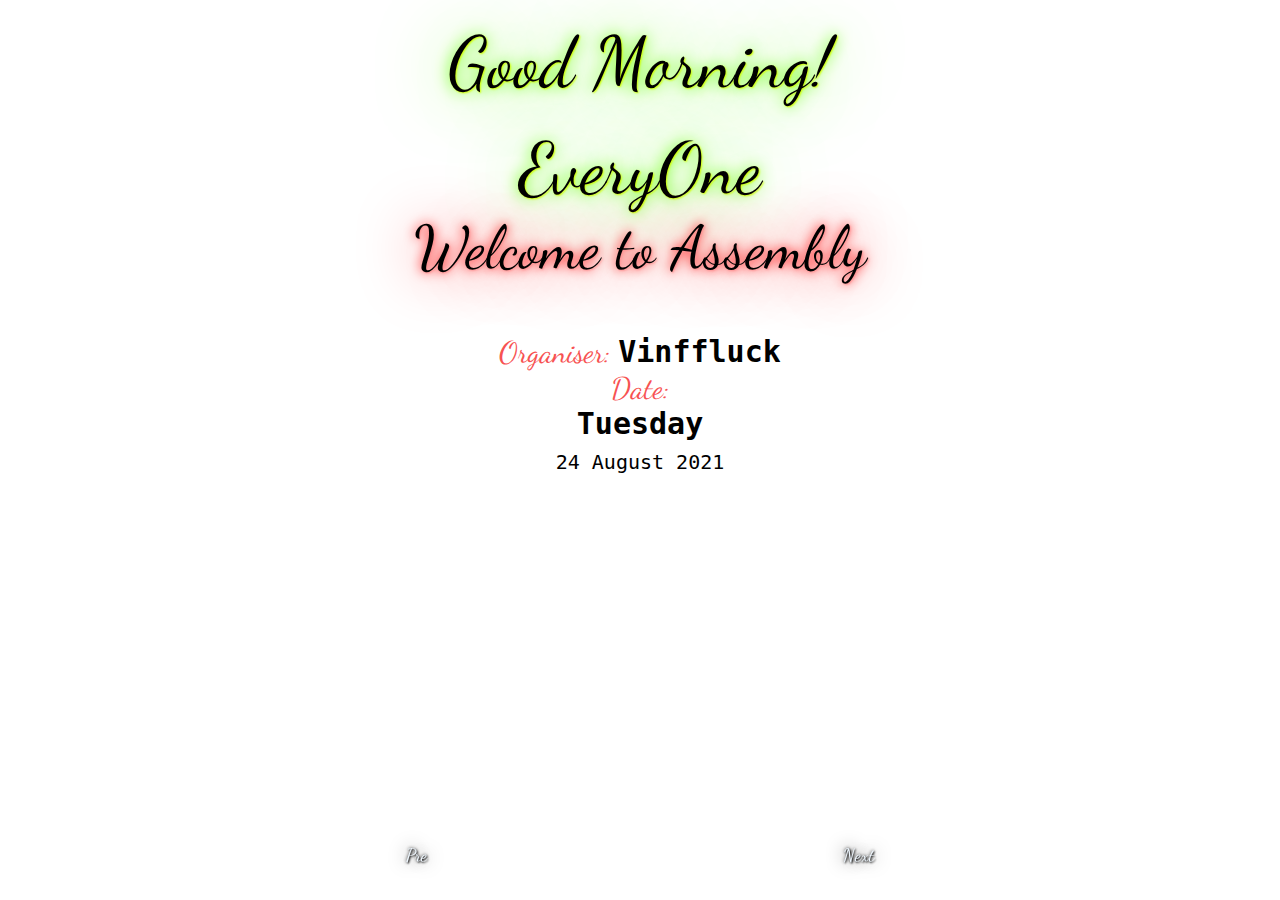
<file: assembly/index.html>
<!DOCTYPE html>
<html lang="en">
  <head>
    <meta charset="UTF-8" />
    <meta http-equiv="X-UA-Compatible" content="IE=edge" />
    <meta name="viewport" content="width=device-width, initial-scale=1.0" />
    <link rel="stylesheet" href="./style.css" />
    <title>Assembly_By~MeshachDev</title>
  </head>
  <body>
    <section>
      <p class="main-1">Good Morning!</p>
      <p class="main-1">EveryOne</p>
      <p class="main">Welcome to Assembly</p>
      <p></p>
      <p class="int">
        Organiser:
        <code style="font-size: 30px; font-weight: bold">Vinffluck</code> <br />
        Date:<code
          ><h1 style="font-size: 30px">Tuesday</h1>
          <br /><code style="font-size: 20px">24 August 2021</code></code
        >
      </p>
    </section>
    <footer class="footer">
      <a href="main.html" class="previous">Pre</a>
      <a href="./prayer.html" class="next">Next</a>
    </footer>
  </body>
</html>
</file>
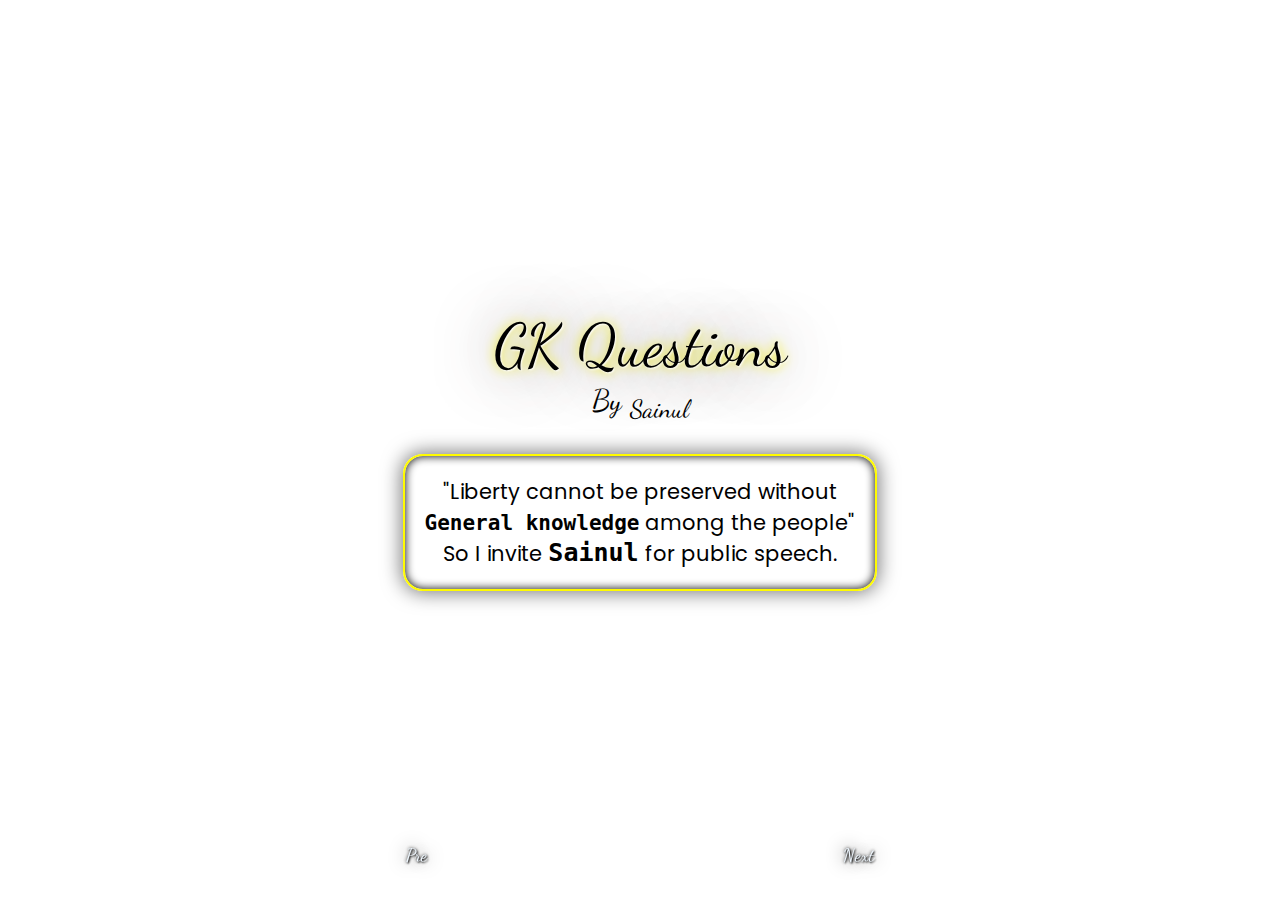
<file: assembly/Gk_q.html>
<!DOCTYPE html>
<html lang="en">
<head>
    <meta charset="UTF-8">
    <meta http-equiv="X-UA-Compatible" content="IE=edge">
    <meta name="viewport" content="width=device-width, initial-scale=1.0">
     <link rel="stylesheet" href="./style.css">
    <title>Gk</title>
</head>
<body style="justify-content: center;">
    <p class="serp-mtxttn2">GK Questions</p>
    <p class="serp-mtxt1">By <sub>Sainul</sub></p>
    <div class="prayer-main" style="margin-top: 30px;border: 2px solid rgb(255, 251, 0);">
        <p class="p-txt">
       "Liberty cannot be preserved without <br><code style="font-weight: 900;">General knowledge</code> among the people"<br>
         So I invite <code style="font-size: 25px; font-weight: bold;">Sainul</code> for public speech.
        </p>
      </div>
    <footer>
    <a href="./history.html" class="previous">Pre</a>
    <a href="./Motivational.html" class="next">Next</a>
</footer>
</body>
</html>
</file>
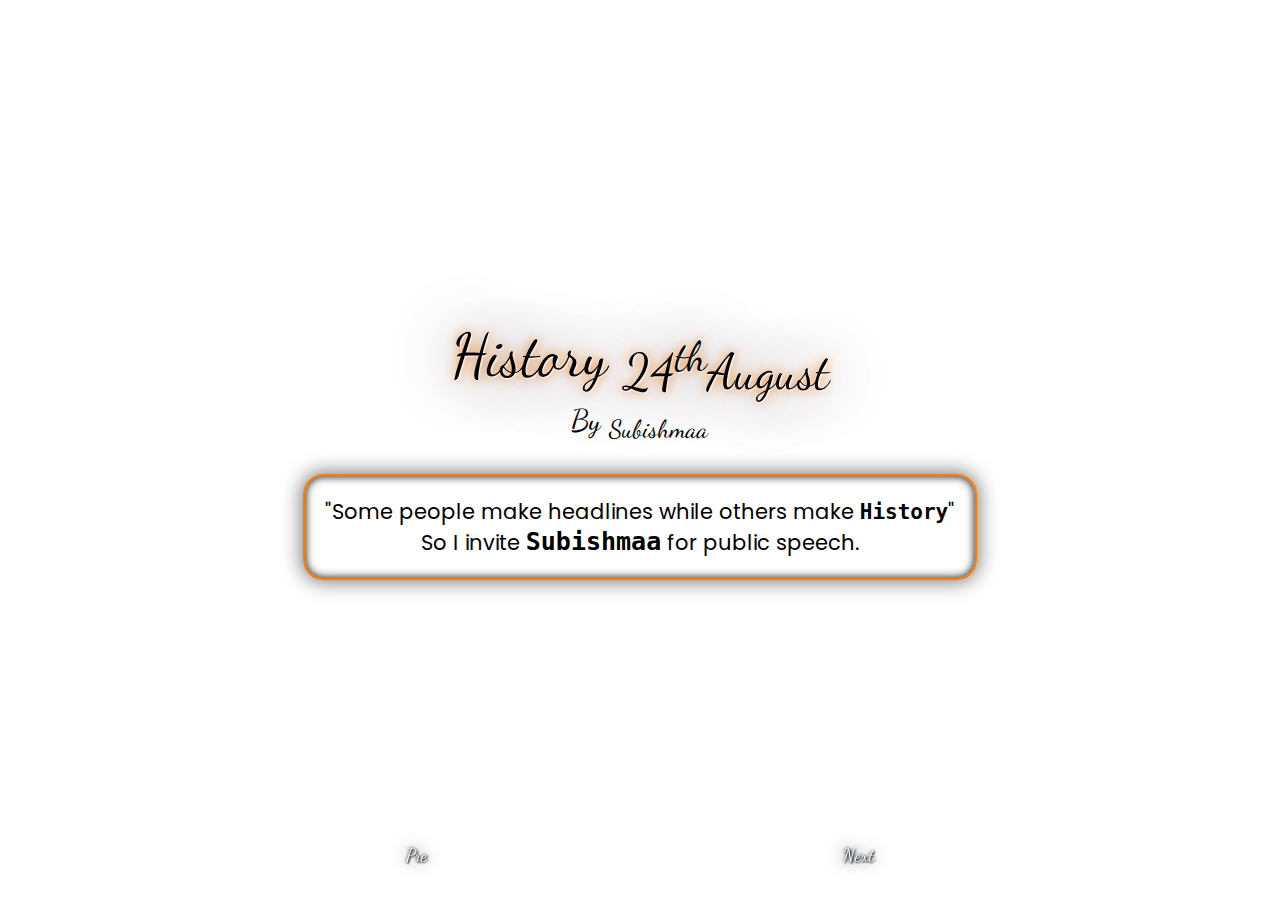
<file: assembly/history.html>
<!DOCTYPE html>
<html lang="en">
<head>
    <meta charset="UTF-8">
    <meta http-equiv="X-UA-Compatible" content="IE=edge">
    <meta name="viewport" content="width=device-width, initial-scale=1.0">
    <link rel="stylesheet" href="./style.css">
    <title>history</title>
</head>
<body style="justify-content: center;">
    <p class="serp-mtxttn1">History <sub>24<sup>th</sup>August</sub></p>
    <p class="serp-mtxt1">By <sub>Subishmaa</sub></p>
    <div class="prayer-main" style="margin-top: 30px;border: 2px solid rgb(255, 123, 0);">
        <p class="p-txt">
        "Some people make headlines while others make <code style="font-weight: 900;">History</code>"<br>
         So I invite <code style="font-size: 25px; font-weight: bold;">Subishmaa</code> for public speech.
        </p>
      </div>
    <footer> 
    <a href="./News.html" class="previous">Pre</a>
    <a href="./Gk_q.html" class="next">Next</a>
</footer>
</body>
</html>
</file>
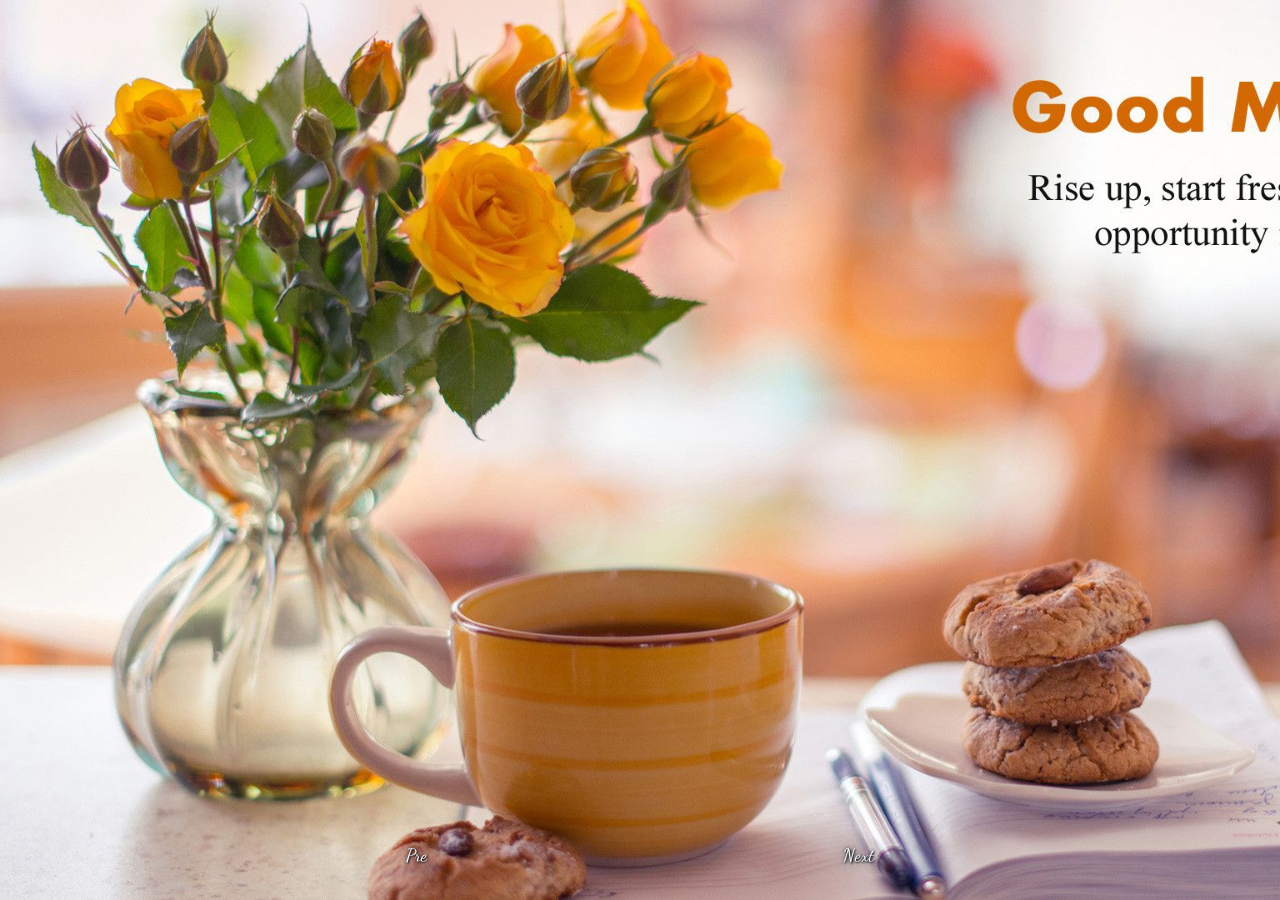
<file: assembly/main.html>
<!DOCTYPE html>
<html lang="en">
<head>
    <meta charset="UTF-8">
    <meta http-equiv="X-UA-Compatible" content="IE=edge">
    <link rel="stylesheet" href="./style.css">
    <meta name="viewport" content="width=device-width, initial-scale=1.0">
    <title>Assembly_MAIN_By~MeshachDev</title>
</head>
<body style="justify-content: center;" class="main-bg">
    <!-- <p class="main">Hello!</p> -->
    <footer>
    <a href="#" class="previous">Pre</a>
    <a href="./index.html" class="next">Next</a>
</footer>
</body>
</html>
</file>
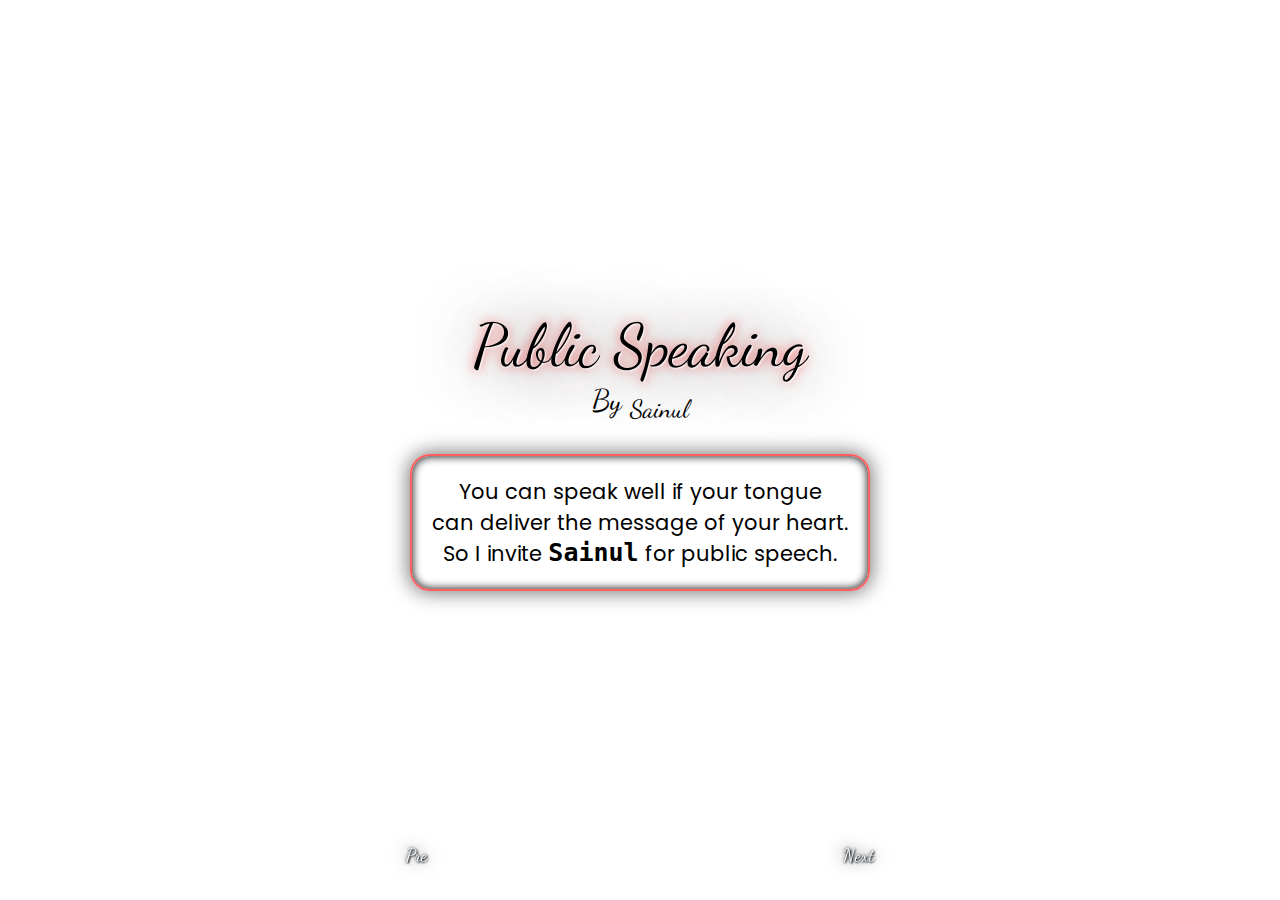
<file: assembly/Motivational.html>
<!DOCTYPE html>
<html lang="en">
<head>
    <meta charset="UTF-8">
    <meta http-equiv="X-UA-Compatible" content="IE=edge">
    <meta name="viewport" content="width=device-width, initial-scale=1.0">
    <link rel="stylesheet" href="./style.css">
    <title>Motivational</title>
</head>
<body style="justify-content: center;">
    <p class="serp-mtxttn3">Public Speaking</p>
    <p class="serp-mtxt1">By <sub>Sainul</sub></p>
    <div class="prayer-main" style="margin-top: 30px;border: 2px solid rgb(255, 95, 95) ; ">
        <p class="p-txt">
         You can speak well if your tongue <br>can deliver the message of your heart.<br>
         So I invite <code style="font-size: 25px; font-weight: bold;">Sainul</code> for public speech.
        </p>
      </div>
<footer>
    <a href="./Gk_q.html" class="previous">Pre</a>
    <a href="./thank.html" class="next">Next</a>
</footer>
</body>
</html>
</file>
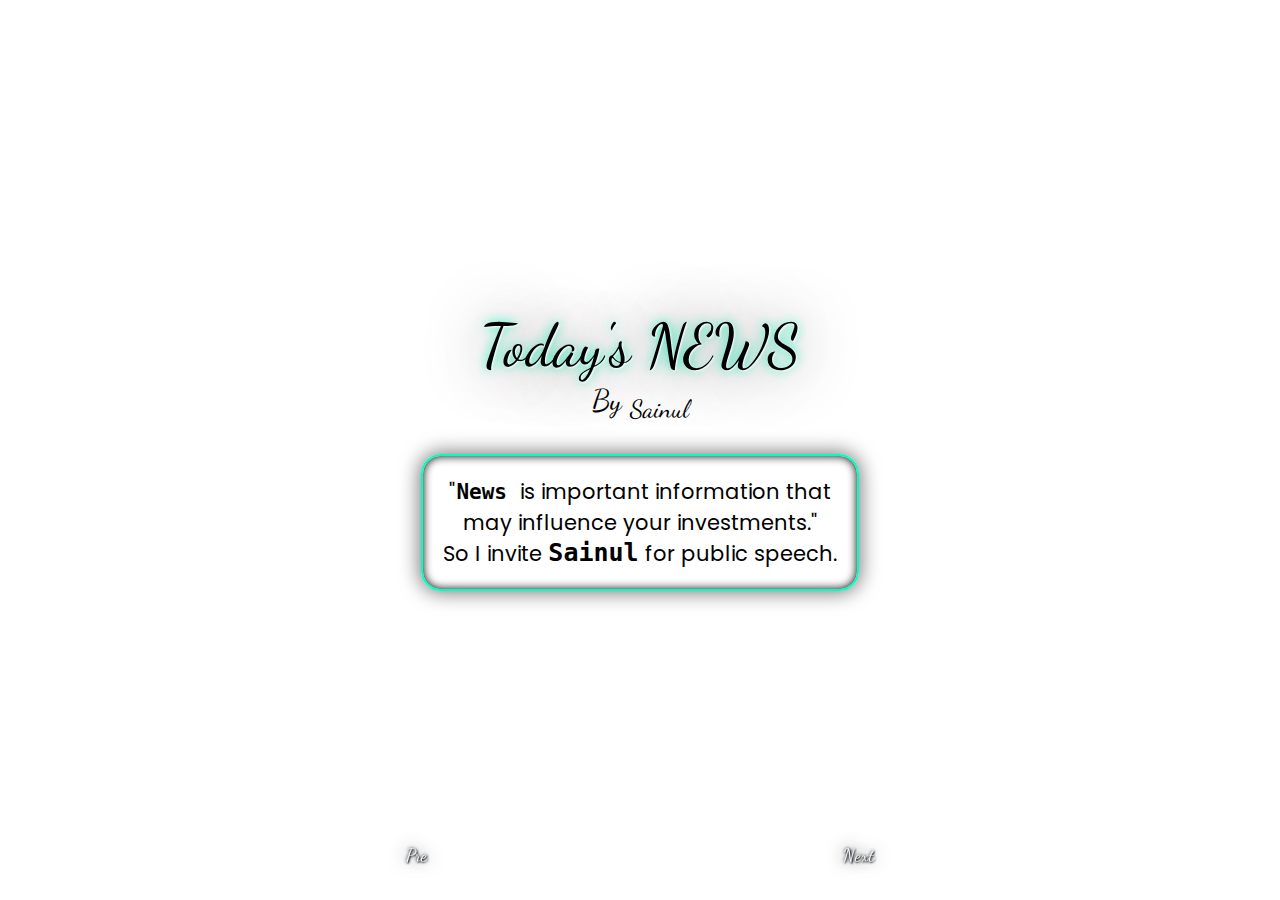
<file: assembly/News.html>
<!DOCTYPE html>
<html lang="en">
<head>
    <meta charset="UTF-8">
    <meta http-equiv="X-UA-Compatible" content="IE=edge">
    <meta name="viewport" content="width=device-width, initial-scale=1.0">
    <link rel="stylesheet" href="./style.css">
    <title>Document</title>
</head>
<body style="justify-content: center;">
    <p class="serp-mtxttn">Today's NEWS</p>
    <p class="serp-mtxt1">By <sub>Sainul</sub></p>
    <div class="prayer-main" style="margin-top: 30px;border: 2px solid rgb(0, 255, 191);">
        <p class="p-txt">
        "<code style="font-weight: 900;">News </code>is important information that <br>may influence your investments."<br>
         So I invite <code style="font-size: 25px; font-weight: bold;">Sainul</code> for public speech.
        </p>
      </div>
    <footer>
    <a href="./porul.html" class="previous">Pre</a>
    <a href="./history.html" class="next">Next</a>
</footer>
</body>
</html>
</file>
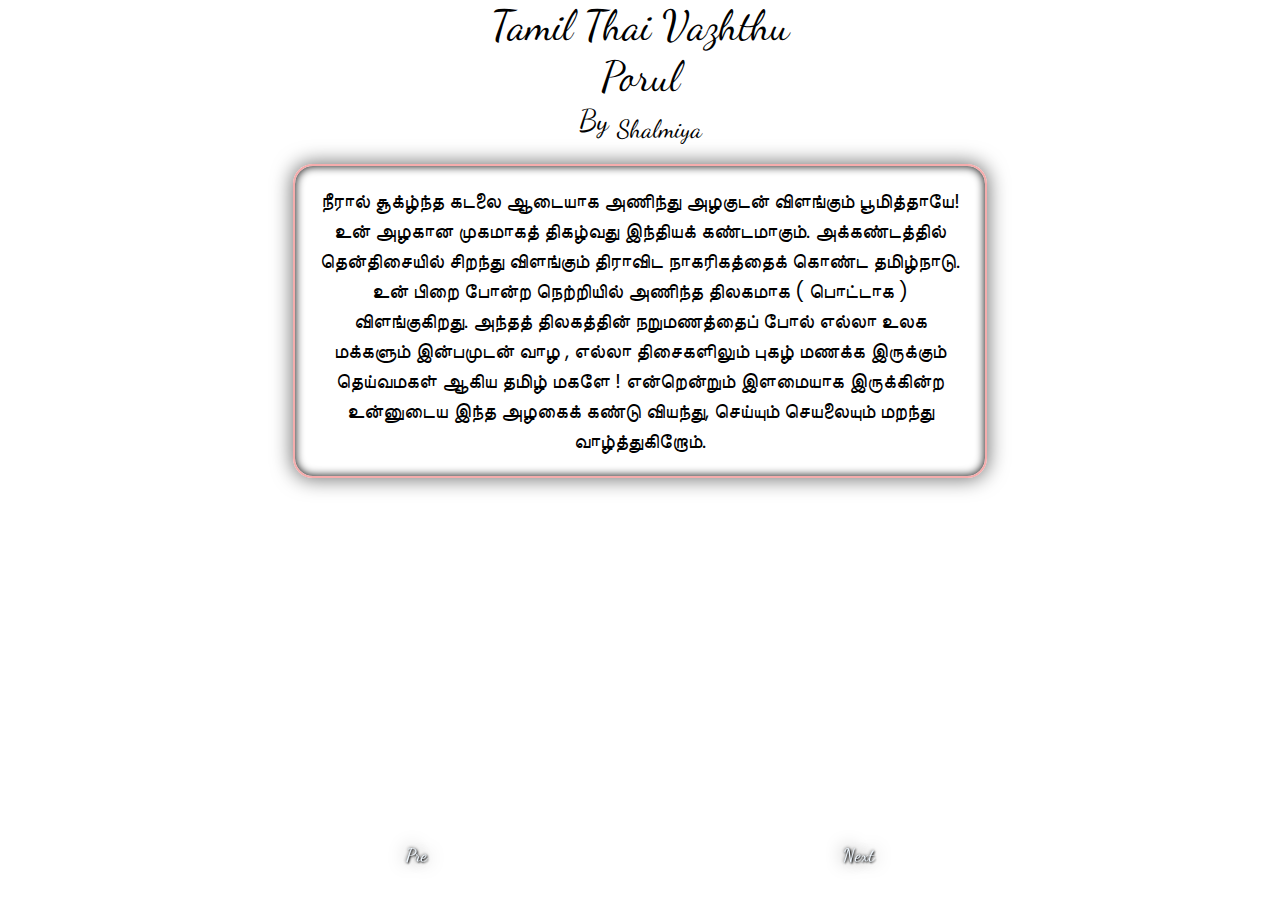
<file: assembly/porul.html>
<!DOCTYPE html>
<html lang="en">
  <head>
    <meta charset="UTF-8" />
    <meta http-equiv="X-UA-Compatible" content="IE=edge" />
    <meta name="viewport" content="width=device-width, initial-scale=1.0" />
    <link rel="stylesheet" href="./style.css" />
    <title>porul</title>
  </head>
  <body>
    <section>
      <p class="serp-mtxt12">
        Tamil Thai Vazhthu <br />
        Porul
      </p>
      <p class="serp-mtxt1">By <sub>Shalmiya</sub></p>
      <div class="prayer-main">
        <p class="p-txt12" style="font-size: 20px;">
          நீரால் சூக்ழ்ந்த கடலை ஆடையாக அணிந்து அழகுடன் விளங்கும் பூமித்தாயே! உன்
          அழகான முகமாகத் திகழ்வது இந்தியக் கண்டமாகும். அக்கண்டத்தில்
          தென்திசையில் சிறந்து விளங்கும் திராவிட நாகரிகத்தைக் கொண்ட தமிழ்நாடு.
          உன் பிறை போன்ற நெற்றியில் அணிந்த திலகமாக ( பொட்டாக ) விளங்குகிறது.
          அந்தத் திலகத்தின் நறுமணத்தைப் போல் எல்லா உலக மக்களும் இன்பமுடன் வாழ ,
          எல்லா திசைகளிலும் புகழ் மணக்க இருக்கும் தெய்வமகள் ஆகிய தமிழ் மகளே !
          என்றென்றும் இளமையாக இருக்கின்ற உன்னுடைய இந்த அழகைக் கண்டு வியந்து,
          செய்யும் செயலையும் மறந்து வாழ்த்துகிறோம்.
        </p>
      </div>
    </section>
    <footer>
      <a href="./althu.html" class="previous">Pre</a>
      <a href="./News.html" class="next">Next</a>
    </footer>
  </body>
</html>
</file>
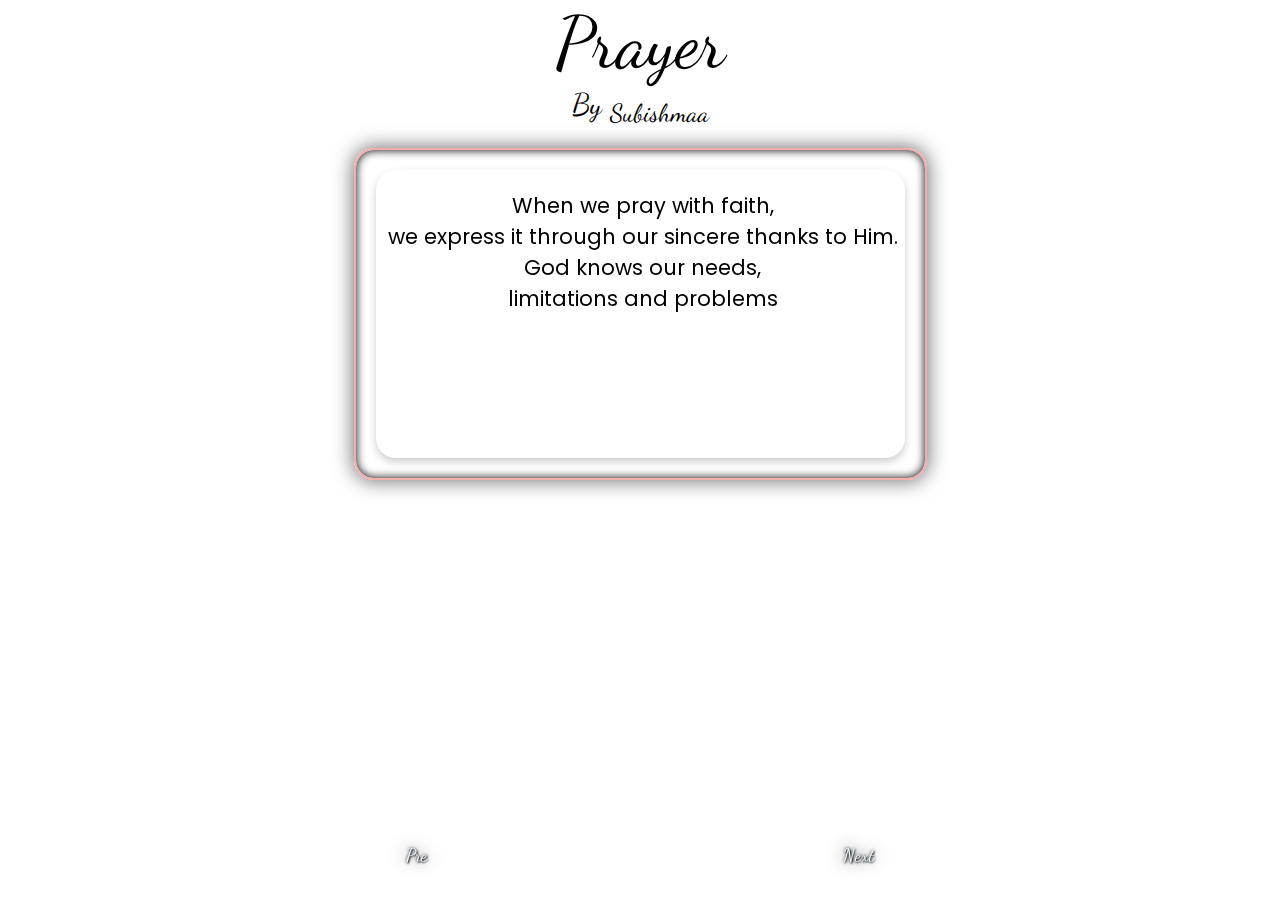
<file: assembly/prayer.html>
<!DOCTYPE html>
<html lang="en">
  <head>
    <meta charset="UTF-8" />
    <meta http-equiv="X-UA-Compatible" content="IE=edge" />
    <meta name="viewport" content="width=device-width, initial-scale=1.0" />
    <link rel="stylesheet" href="./style.css" />
    <title>Prayer</title>
  </head>
  <body>
    <section>
      <p class="prayer-main-txt">Prayer</p>
      <p class="serp-mtxt1">By <sub>Subishmaa</sub></p>

      <div class="prayer-main">
        <div class="prayer-main-inner">
          <div class="prayer-main-front">
            <p class="p-txt">
              When we pray with faith,<br />
              we express it through our sincere thanks to Him.<br />
              God knows our needs, <br />limitations and problems
            </p>
          </div>
          <div class="prayer-main-back">
            <p class="p-txt">
              O God,our wisdom and strength,<br />
              Help us enrich our knowledge,<br />
              Bring out our hidden skills,<br />
              Keep us healthy,happy,active and safe. <br />
              Instil equitable values in our minds, <br />
              Lead us in the right path, <br />
              And assist us to succed in achieving our goal,<br />
              May God bless us in all walks of life.
            </p>
          </div>
        </div>
      </div>
    </section>
    <footer>
      <a href="./index.html" class="previous">Pre</a>
      <a href="./serenity_prayer.html" class="next">Next</a>
    </footer>
  </body>
</html>
</file>
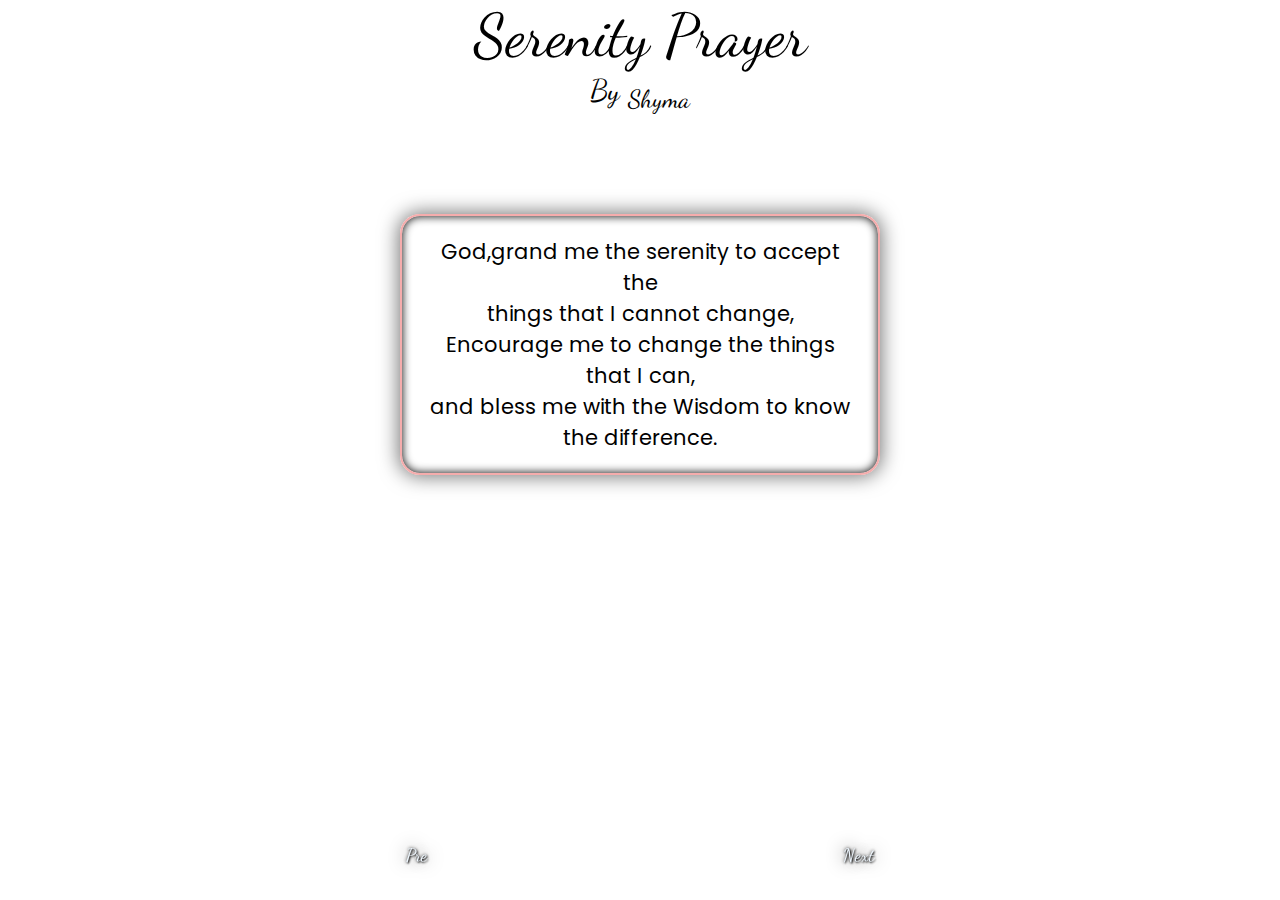
<file: assembly/serenity_prayer.html>
<!DOCTYPE html>
<html lang="en">
  <head>
    <meta charset="UTF-8" />
    <meta http-equiv="X-UA-Compatible" content="IE=edge" />
    <meta name="viewport" content="width=device-width, initial-scale=1.0" />
    <link rel="stylesheet" href="./style.css" />
    <title>Document</title>
  </head>
  <body>
    <section>
    <p class="serp-mtxt">Serenity Prayer</p>
    <p class="serp-mtxt1">By <sub>Shyma</sub></p>
    <div class="prayer-main" style="margin-top: 100px; width: 480px">
      <p class="p-txt">
        God,grand me the serenity to accept the <br />
        things that I cannot change,<br />
        Encourage me to change the things that I can,<br />
        and bless me with the Wisdom to know the difference.
      </p>
    </div>
  </section>
    <footer>
      <a href="./prayer.html" class="previous">Pre</a>
      <a href="./althu.html" class="next">Next</a>
    </footer>
  </body>
</html>
</file>
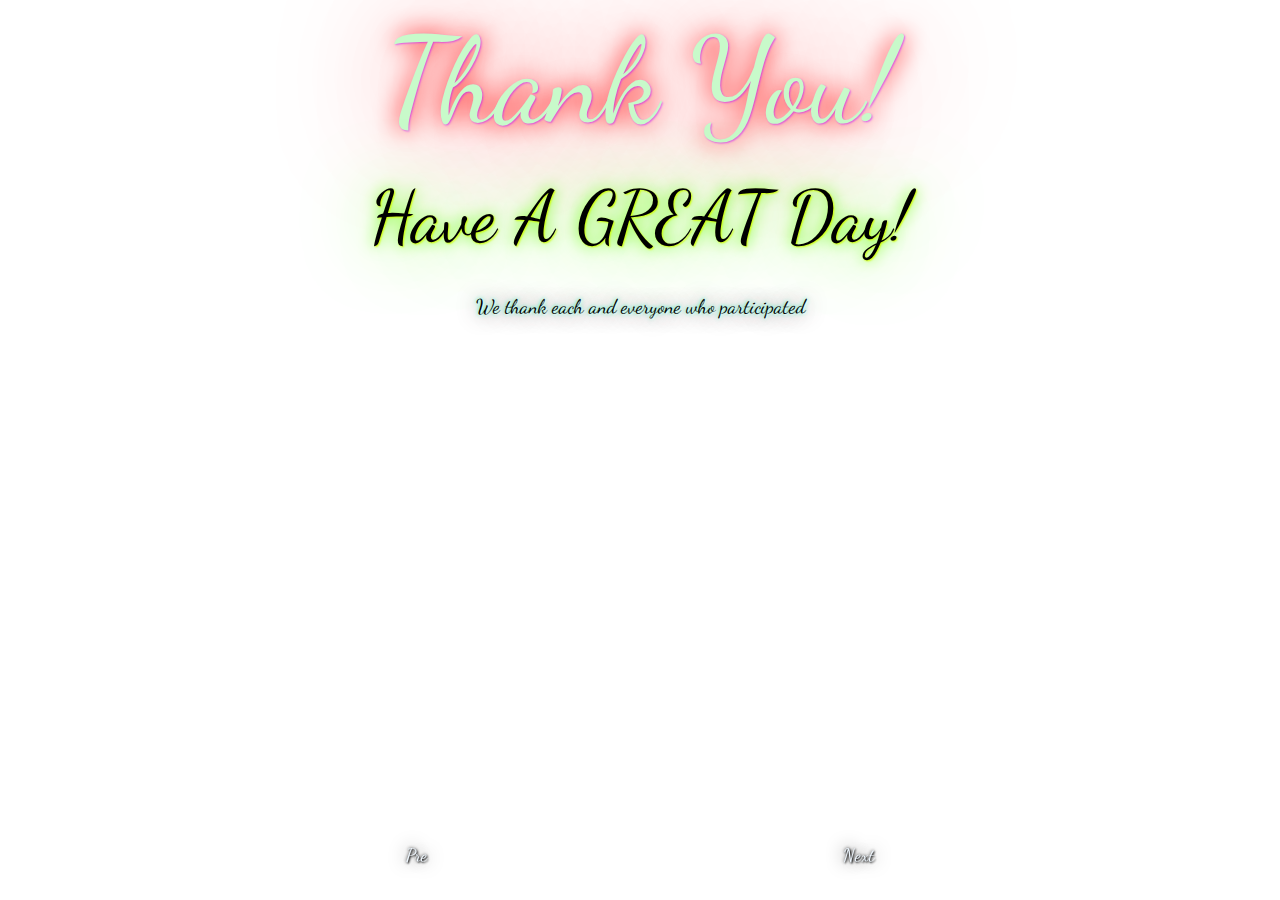
<file: assembly/thank.html>
<!DOCTYPE html>
<html lang="en">
<head>
    <meta charset="UTF-8">
    <meta http-equiv="X-UA-Compatible" content="IE=edge">
   
    <meta name="viewport" content="width=device-width, initial-scale=1.0">
   <link rel="stylesheet" href="./style.css">
    <title>Thank you!</title>
</head>
<body>
    <p class="main-2">Thank You!
        <p class="main-1">Have A GREAT Day!<p></p>
        <code class="spl" style="font-size: 20px; margin-top: 35px; font-family: dfnt; ">
            We thank each and everyone who participated</code>
        <!-- <code>Developed By,Meshach Dev</code>
        <code>Powered By SofTBox</code> -->
    <footer>
        <a href="./Motivational.html" class="previous">Pre</a>
        <a href="./index.html" class="next">Next</a>
    </footer>

</body>
</html>
</file>
<file: assembly/style.css>
@font-face {
  font-family: dfnt;
  src: url(./assets/DancingScript-VariableFont_wght.ttf);
}

@font-face {
  font-family: cfnt;
  src: url(./assets/Poppins-Regular.ttf);
}

* {
  margin: 0;
  padding: 0;
}

html,
body {
  font-family: dfnt;
  text-align: center;
  font-size: 6px;
  background-color: rgb(255, 255, 255);
  display: flex;
  justify-content: flex-start;
  align-items: center;
  flex-wrap: wrap;
  min-height: 100vh;
  flex-direction: column;
}

.main {
  font-family: dfnt;
  font-size: 10rem;
  font-weight: lighter;
  text-shadow: 1px 1px 2px rgb(255, 125, 116);
  animation: text 1s 1;
  text-shadow: 1px 1px 2px rgb(255, 147, 147), 0 0 1em rgb(255, 0, 0),
    0 0 0.2em rgb(255, 0, 0);
}

.main-1 {
  font-family: dfnt;
  font-size: 12rem;
  font-weight: lighter;
  text-shadow: 1px 1px 2px rgb(179, 255, 0);
  justify-content: center;
  margin-top: 20px;
  animation: text 1.5s 1;
}

.prayer-main {
  position: relative;
  margin-top: 20px;
  text-align: center;
  width: fit-content;
  border-radius: 20px;
  height: max-content;
  box-sizing: border-box;
  padding: 20px 20px;
  border: 2px solid rgb(245, 172, 172);
  animation:ease-in main 1s 1;
  box-shadow: inset 0 0 10px black, 0 0 20px 0.2px rgba(0, 0, 0, 0.564);
}

.prayer-main1 {
  position: relative;
  margin-top: 50px;
  text-align: center;
  width: 50vw;
  background-color: rgb(255, 255, 255);
  border-radius: 20px;
  box-sizing: border-box;
  border: 2px solid rgb(245, 172, 172);
  box-shadow: inset 0 0 10px black, 0 0 10px 2px rgb(0, 0, 0);
}

footer {
  display: flex;
  position: fixed;
  bottom: 0px;
  left: 0px;
  justify-content: space-evenly;
  align-items: center;
  height: 10vh;
  width: 100vw;

}

a {
  position: relative;
  text-decoration: none;
  color: aliceblue;
  font-size: 3rem;
  margin: 0px 10px;
  text-shadow: 1px 1px 2px rgb(0, 0, 0), 0 0 1em rgb(0, 0, 0), 0 0 0.2em rgb(0, 0, 0);
}

a:hover {
  text-shadow: 1px 1px 2px rgb(0, 0, 0), 0 0 1em rgb(2, 45, 85), 0 0 0.2em rgb(119, 0, 255);
}

.prayer-main-txt {
  font-size: 12rem;
  animation: text3 1.5s 1;
}

.p-txt {
  font-size: 3.5rem;
  font-family: cfnt;
  font-weight: 300;
}

.p-txt:hover {
  text-shadow: 1px 1px 2px rgb(212, 206, 206), 0 0 1em rgb(82, 81, 81),
    0 0 0.2em rgb(187, 180, 180);
}

.serp-mtxt {
  font-size: 10rem;
  animation: text3 1.5s 1;
}

.serp-mtxt1 {
  font-size: 5rem;
  animation: name 2s 1;
}

.main-2 {
  color: rgb(200, 250, 202);
  font-family: dfnt;
  font-size: 20rem;
  font-weight: lighter;
  margin-top: 10px;
  margin-bottom: 0px;
  text-shadow: 1px 1px 2px rgba(195, 0, 255, 0.541), 0 0 1em rgb(255, 0, 0),
    0 0 0.2em rgb(255, 0, 0);
    animation: names 0.5s 1;
}

.main-1 {
  text-shadow: 1px 1px 2px rgb(208, 255, 0), 0 0 1em rgb(102, 255, 0),
    0 0 0.2em rgb(103, 255, 2);
}

.serp-mtxtt {
  font-size: 6rem;
  animation: text3 1.5s 1;
}

.serp-mtxt12 {
  font-size: 7rem;
  animation: text3 1.5s 1;
}

.serp-mtxttn {

  font-size: 10rem;
  animation: text3 1.5s 1;
  text-shadow: 1px 1px 2px rgb(255, 255, 255), 0 0 1em rgb(71, 52, 52),
    0 0 0.2em rgb(0, 255, 191);
}

.serp-mtxttn1 {
  font-size: 10rem;
  animation: text3 1.5s 1;
  text-shadow: 1px 1px 2px rgb(255, 255, 255), 0 0 1em rgb(71, 52, 52),
    0 0 0.2em rgb(255, 123, 0);
}

.serp-mtxttn2 {
  font-size: 10rem;
  animation: text3 1.5s 1;
  text-shadow: 1px 1px 2px rgb(255, 255, 255), 0 0 1em rgb(71, 52, 52),
    0 0 0.2em rgb(255, 251, 0);
}

.serp-mtxttn3 {
  font-size: 10rem;
  animation: text3 1.5s 1;
  text-shadow: 1px 1px 2px rgb(255, 255, 255), 0 0 1em rgb(71, 52, 52),
    0 0 0.2em rgb(255, 95, 95);
}

.serp-mtxttn4 {
  font-size: 10rem;
  text-shadow: 1px 1px 2px rgb(255, 255, 255), 0 0 1em rgb(71, 52, 52),
    0 0 0.2em rgb(0, 255, 106);
}

.p-txt12 {
  max-width: 650px;
  font-size: 2.5rem;
  font-family: cfnt;
  font-weight: 300;
}

.p-txt12:hover {
  text-shadow: 1px 1px 2px rgb(212, 206, 206), 0 0 1em rgb(82, 81, 81),
    0 0 0.2em rgb(187, 180, 180);
}

.int {
  margin-top: 50px;
  font-size: 5rem;
  color: rgb(247, 82, 82);
  animation: text1 2s 1;
}

code {
  color: black;
  animation: text1 2.5s 1;
}

#datetime {
  font-family: dfnt;
  font-size: 3rem;
}

.d {
  font-family: dfnt;
  font-size: 3rem;
}

@keyframes text {
  0% {
    color: white;
    font-size: 5rem;
  }

  30% {
    letter-spacing: 20px;
  }

  70% {}
}

@keyframes text1 {
  0% {
    color: white;
  }

  30% {
    color: white;
  }
}

@keyframes text3 {
  0% {
    color: white;
  }

  50% {
    letter-spacing: 5px;
  }
  80%{
    
  }
}

@keyframes name {
  0% {
    color: white;
    margin-top: -60px;
  }

  20% {
    color: white;
  }
}

@keyframes names {
  0% {
    color: white;
    margin-top: -10px;
  }

  20% {
    color: white;
  }
}
@keyframes main {
  0% {
    opacity: 0;
  }

  50% {
    opacity: 0;
  }

  95% {
    opacity: 0;
  }
}

@keyframes player {
  0% {
    height: 100px;
    width: 200px;
  }

  30% {
    height: 200px;
    width: 350px;
  }

  50% {
    height: 180px;
    width: 320px;
    transition: 2s;
  }
}

.player {
  animation: player 2s 1;
  width: 60vw;
  height: auto;
}
@media screen and (max-width: 500px) {
  .player{
    height:auto;
    width: 100vw;
  }
}
.prayer-main{
  background-color: transparent;
  perspective: 1000px;
}

.prayer-main-inner {
  position: relative;
  width: 100%;
  height: 100%;
  text-align: center;
  transition: transform 1s;
  transform-style: preserve-3d;
  box-shadow: 0 4px 8px 0 rgba(0,0,0,0.2);
  border-radius: 20px;
  box-sizing: border-box;
  padding:20px 20px;  
}

.prayer-main:hover .prayer-main-inner {
  transform: rotateY(180deg);
}

.prayer-main-front, .prayer-main-back {
  width: 100%;
  height: 100%;
  -webkit-backface-visibility: hidden;
  backface-visibility: hidden;
  border-radius: 20px;
}
.prayer-main-front{
  position: absolute;
}
.prayer-main-front .p-txt{
  margin-left: -35px;
}

.prayer-main-back {
  transform: rotateY(180deg);
}

.spl{
  text-shadow: 1px 1px 2px rgb(255, 255, 255), 0 0 1em rgb(71, 52, 52),
    0 0 0.2em rgb(0, 255, 191);
}

.main-bg{
  background-image: url("./assets/1090734.jpg");
  height: 100vh;
  width: 100vw;
  background-size: cover;
  background-repeat: no-repeat;
}
</file>
